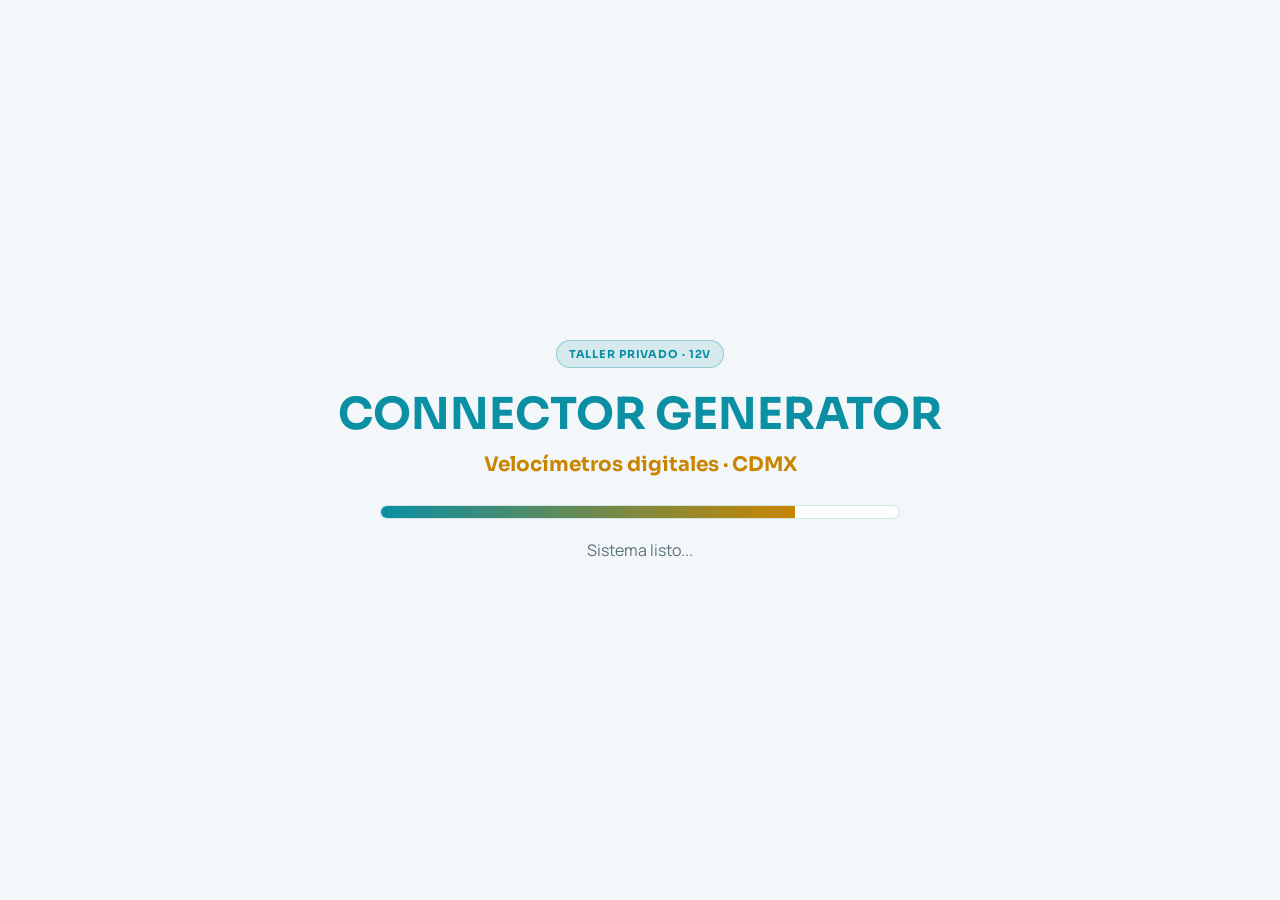
<file: index.html>
<!DOCTYPE html>
<html lang="es" data-theme="light">
<head>
  <meta charset="UTF-8">
  <meta name="viewport" content="width=device-width, initial-scale=1.0">
  <meta name="robots" content="noindex, nofollow">
  <meta name="theme-color" content="#0b8fa3">
  <title>Connector Generator — Velocímetros 12V</title>
  <link rel="preconnect" href="https://fonts.googleapis.com">
  <link rel="preconnect" href="https://fonts.gstatic.com" crossorigin>
  <link href="https://fonts.googleapis.com/css2?family=Manrope:wght@400;500;600;700;800&family=Sora:wght@600;700&display=swap" rel="stylesheet">
  <link rel="stylesheet" href="style.css">
</head>
<body>
  <div id="splash">
    <p class="brand-chip">Taller privado · 12V</p>
    <h1>CONNECTOR GENERATOR</h1>
    <h2>Velocímetros digitales · CDMX</h2>
    <div class="loading-box"><div id="loading-bar"></div></div>
    <p id="status">Iniciando sistema...</p>
  </div>

  <div id="acceso" class="hidden" aria-live="polite">
    <p class="brand-chip">Acceso restringido</p>
    <h1>CONNECTOR GENERATOR</h1>
    <h2>Código del taller</h2>
    <p class="acceso-copy">Solo tu equipo entra aquí. Lo que publiques en la nube lo ven los demás del taller.</p>
    <form id="form-acceso" class="acceso-form" autocomplete="off">
      <div class="campo">
        <label for="acceso-codigo">Código de acceso</label>
        <input id="acceso-codigo" type="password" inputmode="text" maxlength="32" placeholder="Escribe el código" required>
      </div>
      <p id="acceso-error" class="acceso-error hidden">Código incorrecto</p>
      <button type="submit" class="btn-principal" id="btn-acceso">Entrar al taller</button>
    </form>
  </div>

  <div id="prompt-autor" class="prompt-overlay hidden" aria-live="polite">
    <div class="prompt-card">
      <p class="brand-chip">Un paso más</p>
      <h2>¿Cómo te ven en la nube?</h2>
      <p class="acceso-copy">Este nombre aparece cuando publicas un conector al taller.</p>
      <div class="campo">
        <label for="prompt-autor-input">Tu nombre / taller</label>
        <input id="prompt-autor-input" type="text" maxlength="40" placeholder="Ej. Velocímetros CDMX">
      </div>
      <button type="button" class="btn-principal" id="btn-prompt-autor">Continuar</button>
    </div>
  </div>

  <div class="topbar hidden" id="topbar">
    <button type="button" class="icon-btn" id="btn-cerrar-vista" title="Cerrar / atrás">✕ Cerrar</button>
    <div class="brand">CONNECTOR GENERATOR</div>
    <button type="button" class="icon-btn" id="btn-tema" title="Cambiar tema">🌙 Oscuro</button>
  </div>

  <div id="app">
    <section id="vista-menu" class="vista visible">
      <div class="menu-hero">
        <div class="menu-hero-top">
          <p class="brand-chip">Taller privado</p>
          <button type="button" class="btn-secundario btn-tema-mini" id="btn-tema-menu">🌙 Oscuro</button>
          <button type="button" class="btn-secundario btn-tema-mini hidden" id="btn-tema-menu-claro">☀ Claro</button>
        </div>
        <h1 class="titulo">CONNECTOR GENERATOR</h1>
        <p class="subtitulo">Escanea el conector, etiqueta 12V / GND / CAN y compártelo con tu equipo cuando quieras.</p>
        <div id="menu-status" class="menu-status">Listo en este dispositivo</div>
      </div>
      <div class="acciones acciones-menu">
        <button type="button" id="btn-escanear">📷 Escanear / subir foto</button>
        <button type="button" id="btn-nuevo">➕ Nuevo conector 12V</button>
        <button type="button" class="btn-principal" id="btn-comunidad">☁ Nube del taller</button>
        <button type="button" class="btn-secundario" id="btn-db">📁 Mis conectores (local)</button>
        <button type="button" class="btn-secundario" id="btn-config">⚙ Configuración</button>
      </div>
    </section>

    <section id="vista-escanear" class="vista">
      <h1 class="titulo">Escanear conector</h1>
      <p class="subtitulo">La IA cuenta filas y pines. Luego puedes etiquetar señales 12V y guardar por marca/modelo.</p>
      <div class="panel">
        <input id="input-foto-scan-cam" type="file" accept="image/*" capture="environment" class="hidden">
        <input id="input-foto-scan-gal" type="file" accept="image/*" class="hidden">
        <div class="fila-botones">
          <button type="button" class="btn-principal" id="btn-cam-scan">📷 Cámara</button>
          <button type="button" class="btn-secundario" id="btn-gal-scan">🖼 Galería</button>
        </div>
        <div class="preview-box" id="preview-scan"><div class="placeholder">Sin foto todavía</div></div>
        <div id="ai-status-scan" class="ai-badge warn hidden">Listo para analizar</div>
        <button type="button" id="btn-analizar-scan" disabled>⚡ Analizar con IA</button>
        <div class="grid-2" style="margin-top:14px;">
          <div class="campo"><label for="scan-filas">Filas</label><input id="scan-filas" type="number" min="1" max="20"></div>
          <div class="campo"><label for="scan-pines">Pines</label><input id="scan-pines" type="number" min="1" max="120"></div>
        </div>
        <div class="grid-2">
          <div class="campo">
            <label for="scan-forma-pin">Forma del pin</label>
            <select id="scan-forma-pin">
              <option value="circle" selected>Circular (real)</option>
              <option value="rect">Rectangular</option>
              <option value="square">Cuadrado</option>
            </select>
          </div>
          <div class="campo">
            <label for="scan-modulo">Módulo</label>
            <select id="scan-modulo">
              <option value="DASH" selected>DASH / Cluster</option>
              <option value="ECU">ECU</option>
              <option value="ABS">ABS</option>
            </select>
          </div>
        </div>
        <button type="button" class="btn-principal" id="btn-generar-desde-scan">Generar ficha pinout</button>
      </div>
      <div id="resultado-scan" class="panel hidden">
        <h2>Ficha técnica detectada</h2>
        <div id="pinout-scan" class="ficha-host"></div>
        <div class="grid-2" style="margin-top:12px;">
          <div class="campo">
            <label for="scan-categoria">Categoría</label>
            <select id="scan-categoria">
              <option value="MOTOCICLETAS">Motocicletas</option>
              <option value="AUTOS">Autos</option>
            </select>
          </div>
          <div class="campo"><label for="scan-marca">Marca</label><input id="scan-marca" list="marcas-sugeridas" placeholder="Yamaha"></div>
        </div>
        <div class="grid-2">
          <div class="campo"><label for="scan-modelo">Modelo</label><input id="scan-modelo" placeholder="XSR"></div>
          <div class="campo"><label for="scan-version">Versión</label><input id="scan-version" placeholder="V1"></div>
        </div>
        <button type="button" id="btn-guardar-scan">💾 Guardar</button>
      </div>
    </section>

    <section id="vista-nuevo" class="vista">
      <h1 class="titulo">Nuevo conector 12V</h1>
      <p class="subtitulo">Guarda por categoría, marca, modelo y versión (ej. XSR V1 y V2 en el mismo paquete).</p>
      <div class="panel">
        <h2>Datos</h2>
        <div class="grid-2">
          <div class="campo">
            <label for="categoria">Categoría</label>
            <select id="categoria">
              <option value="MOTOCICLETAS">Motocicletas</option>
              <option value="AUTOS">Autos</option>
            </select>
          </div>
          <div class="campo">
            <label for="voltaje">Sistema</label>
            <select id="voltaje"><option value="12V">12V</option></select>
          </div>
        </div>
        <div class="campo">
          <label for="marca">Marca</label>
          <input id="marca" list="marcas-sugeridas" placeholder="Yamaha">
        </div>
        <div class="grid-2">
          <div class="campo"><label for="modelo">Modelo</label><input id="modelo" placeholder="XSR / MT-03"></div>
          <div class="campo"><label for="version">Versión</label><input id="version" value="V1" placeholder="V1 / V2 / 2020"></div>
        </div>
        <datalist id="marcas-sugeridas">
          <option value="Yamaha"></option>
          <option value="Honda"></option>
          <option value="Suzuki"></option>
          <option value="Kawasaki"></option>
          <option value="Bajaj"></option>
          <option value="Italika"></option>
          <option value="BMW"></option>
          <option value="Ducati"></option>
          <option value="Harley-Davidson"></option>
          <option value="Toyota"></option>
          <option value="Nissan"></option>
          <option value="Volkswagen"></option>
          <option value="Chevrolet"></option>
          <option value="Ford"></option>
        </datalist>

        <div class="campo">
          <label>Foto cluster / velocímetro</label>
          <div class="fila-botones">
            <button type="button" class="btn-secundario" id="btn-cam-cluster">📷 Cámara</button>
            <button type="button" class="btn-secundario" id="btn-gal-cluster">🖼 Galería</button>
          </div>
          <input id="foto-cluster-cam" type="file" accept="image/*" capture="environment" class="hidden">
          <input id="foto-cluster-gal" type="file" accept="image/*" class="hidden">
          <div class="preview-box" id="preview-cluster"><div class="placeholder">Foto cluster</div></div>
        </div>
        <div class="campo">
          <label>Foto conector</label>
          <div class="fila-botones">
            <button type="button" class="btn-secundario" id="btn-cam-conector">📷 Cámara</button>
            <button type="button" class="btn-secundario" id="btn-gal-conector">🖼 Galería</button>
          </div>
          <input id="foto-conector-cam" type="file" accept="image/*" capture="environment" class="hidden">
          <input id="foto-conector-gal" type="file" accept="image/*" class="hidden">
          <div class="preview-box" id="preview-conector"><div class="placeholder">Foto conector</div></div>
          <small>La IA usa esta foto para contar filas y pines.</small>
        </div>
        <div id="ai-status-nuevo" class="ai-badge warn hidden">Sin análisis</div>
        <div class="grid-2">
          <div class="campo"><label for="nuevo-filas">Filas</label><input id="nuevo-filas" type="number" min="1" max="20"></div>
          <div class="campo"><label for="nuevo-pines">Pines</label><input id="nuevo-pines" type="number" min="1" max="120"></div>
        </div>
        <div class="grid-2">
          <div class="campo">
            <label for="forma-pin">Forma del pin</label>
            <select id="forma-pin">
              <option value="circle" selected>Circular (real)</option>
              <option value="rect">Rectangular</option>
              <option value="square">Cuadrado</option>
            </select>
          </div>
          <div class="campo">
            <label for="modulo-tipo">Módulo</label>
            <select id="modulo-tipo">
              <option value="DASH" selected>DASH / Cluster</option>
              <option value="ECU">ECU</option>
              <option value="ABS">ABS</option>
              <option value="BCM">BCM</option>
            </select>
          </div>
        </div>
        <div class="acciones">
          <button type="button" id="btn-ia-nuevo">⚡ Detectar con IA</button>
          <button type="button" class="btn-principal" id="btn-generar-nuevo">Generar pinout 12V</button>
        </div>
      </div>
      <div id="resultado-nuevo" class="panel hidden">
        <h2>Ficha técnica del conector</h2>
        <p class="subtitulo" style="margin-bottom:8px;">Toca un pin para asignar señal y color. La ficha se ve como diagrama profesional.</p>
        <div id="pinout-nuevo" class="ficha-host"></div>
        <div class="campo" style="margin-top:12px;">
          <label for="notas">Notas</label>
          <textarea id="notas" placeholder="Vista desde cables / macho / hembra"></textarea>
        </div>
        <button type="button" id="btn-guardar-nuevo">💾 Guardar conector</button>
      </div>
    </section>

    <section id="vista-comunidad" class="vista">
      <h1 class="titulo">Nube del taller</h1>
      <p class="subtitulo">Lo que publique uno, lo ven todos los del taller. Publicar es manual desde el detalle del conector.</p>
      <div id="cloud-status" class="ai-badge warn">Comprobando nube…</div>
      <div class="campo cloud-search">
        <label for="cloud-buscar">Buscar en la nube</label>
        <input id="cloud-buscar" type="search" placeholder="Marca, modelo o autor" autocomplete="off">
      </div>
      <div class="fila-botones" style="margin:12px 0;">
        <button type="button" class="btn-secundario" id="btn-comunidad-atras">⬅ Menú</button>
        <button type="button" class="btn-secundario" id="btn-comunidad-refresh">↻ Actualizar</button>
      </div>
      <div id="lista-comunidad" class="lista"></div>
    </section>

    <section id="vista-db" class="vista">
      <h1 class="titulo">Mis conectores</h1>
      <p class="subtitulo">Guardados en este dispositivo. Si quieres, publícalos a la nube del taller desde el detalle.</p>
      <div class="breadcrumbs" id="db-crumbs"></div>
      <div class="fila-botones" style="margin-bottom:12px;">
        <button type="button" class="btn-secundario" id="btn-db-atras">⬅ Atrás</button>
        <a class="btn btn-secundario" href="motos/yamaha/index.html">Catálogo Yamaha</a>
      </div>
      <div id="lista-db" class="lista"></div>
    </section>

    <section id="vista-detalle" class="vista">
      <h1 class="titulo" id="detalle-titulo">Conector</h1>
      <div id="detalle-nube-badge" class="ai-badge warn hidden">Aún no publicado al taller</div>
      <div class="panel">
        <div class="preview-box" id="detalle-foto"><div class="placeholder">Sin foto</div></div>
        <p id="detalle-meta" class="subtitulo" style="margin-top:12px;"></p>
        <div id="pinout-detalle" class="ficha-host"></div>
        <div class="acciones" style="margin-top:14px;">
          <button type="button" class="btn-principal" id="btn-editar">✏️ Editar conector</button>
          <button type="button" class="btn-principal" id="btn-publicar-online">☁ Publicar al taller</button>
          <button type="button" class="btn-secundario" id="btn-detalle-atras">⬅ Atrás</button>
          <button type="button" class="btn-peligro" id="btn-detalle-borrar">🗑 Borrar</button>
        </div>
      </div>
    </section>

    <section id="vista-config" class="vista">
      <h1 class="titulo">Configuración</h1>
      <p class="subtitulo">Acceso privado del taller. La nube no publica sola: solo cuando tú lo indiques.</p>
      <div class="panel">
        <h2>Acceso</h2>
        <div class="ai-badge ok">Sesión del taller activa en este dispositivo</div>
        <p class="subtitulo" style="margin-top:10px;text-align:left;">Cierra sesión para pedir el código otra vez.</p>
        <div class="acciones">
          <button type="button" class="btn-peligro" id="btn-cerrar-sesion">Cerrar sesión</button>
        </div>
      </div>
      <div class="panel">
        <h2>Nube del taller</h2>
        <div id="cloud-config-status" class="ai-badge ok">Nube del taller · publicación manual</div>
        <div class="campo" style="margin-top:12px;">
          <label for="autor-nombre">Tu nombre / taller</label>
          <input id="autor-nombre" type="text" placeholder="Ej. Velocímetros CDMX" maxlength="40">
          <small>Aparece en las publicaciones de la nube del taller.</small>
        </div>
        <div class="acciones">
          <button type="button" class="btn-principal" id="btn-guardar-cloud">Guardar nombre</button>
          <button type="button" class="btn-secundario" id="btn-probar-cloud">Probar nube</button>
        </div>
      </div>
      <div class="panel">
        <h2>IA Gemini (opcional)</h2>
        <div class="campo">
          <label>Tema visual</label>
          <div class="fila-botones">
            <button type="button" class="btn-secundario" id="btn-tema-claro">☀ Claro</button>
            <button type="button" class="btn-secundario" id="btn-tema-oscuro">🌙 Oscuro</button>
          </div>
        </div>
        <div class="campo">
          <label for="api-key">Gemini API Key</label>
          <input id="api-key" type="password" placeholder="AIza..." autocomplete="off">
          <small>Gratis en <a href="https://aistudio.google.com/apikey" target="_blank" rel="noopener">Google AI Studio</a>.</small>
        </div>
        <div class="campo">
          <label for="modelo-ia">Modelo</label>
          <select id="modelo-ia">
            <option value="gemini-2.0-flash">gemini-2.0-flash</option>
            <option value="gemini-1.5-flash">gemini-1.5-flash</option>
            <option value="gemini-1.5-pro">gemini-1.5-pro</option>
          </select>
        </div>
        <div class="acciones">
          <button type="button" class="btn-principal" id="btn-guardar-config">Guardar IA</button>
          <button type="button" class="btn-secundario" id="btn-probar-ia">Probar IA</button>
        </div>
      </div>
    </section>
  </div>

  <div class="modal" id="modal-pin" role="dialog" aria-modal="true">
    <div class="modal-contenido">
      <h3 id="modal-pin-titulo">PIN</h3>
      <p class="subtitulo" style="margin-bottom:10px;text-align:center;">Toca <strong>12V</strong>, <strong>GND</strong> o <strong>CAN-H</strong> y se aplica solo al pin (sin Aplicar).</p>
      <div class="campo"><label>Señal del pin</label></div>
      <div class="senales" id="lista-senales"></div>
      <div class="campo"><label>Color (opcional)</label></div>
      <div class="colores" id="lista-colores"></div>
      <div class="campo">
        <label for="pin-custom">Etiqueta visible</label>
        <input id="pin-custom" type="text" maxlength="16" placeholder="Ej. 12V / GND / CAN-H">
      </div>
      <div class="fila-botones">
        <button type="button" class="btn-secundario" id="btn-cerrar-modal">Cerrar</button>
        <button type="button" class="btn-principal" id="btn-aplicar-pin">Aplicar etiqueta</button>
      </div>
    </div>
  </div>

  <div class="toast" id="toast"></div>
  <script src="script.js"></script>
</body>
</html>
</file>
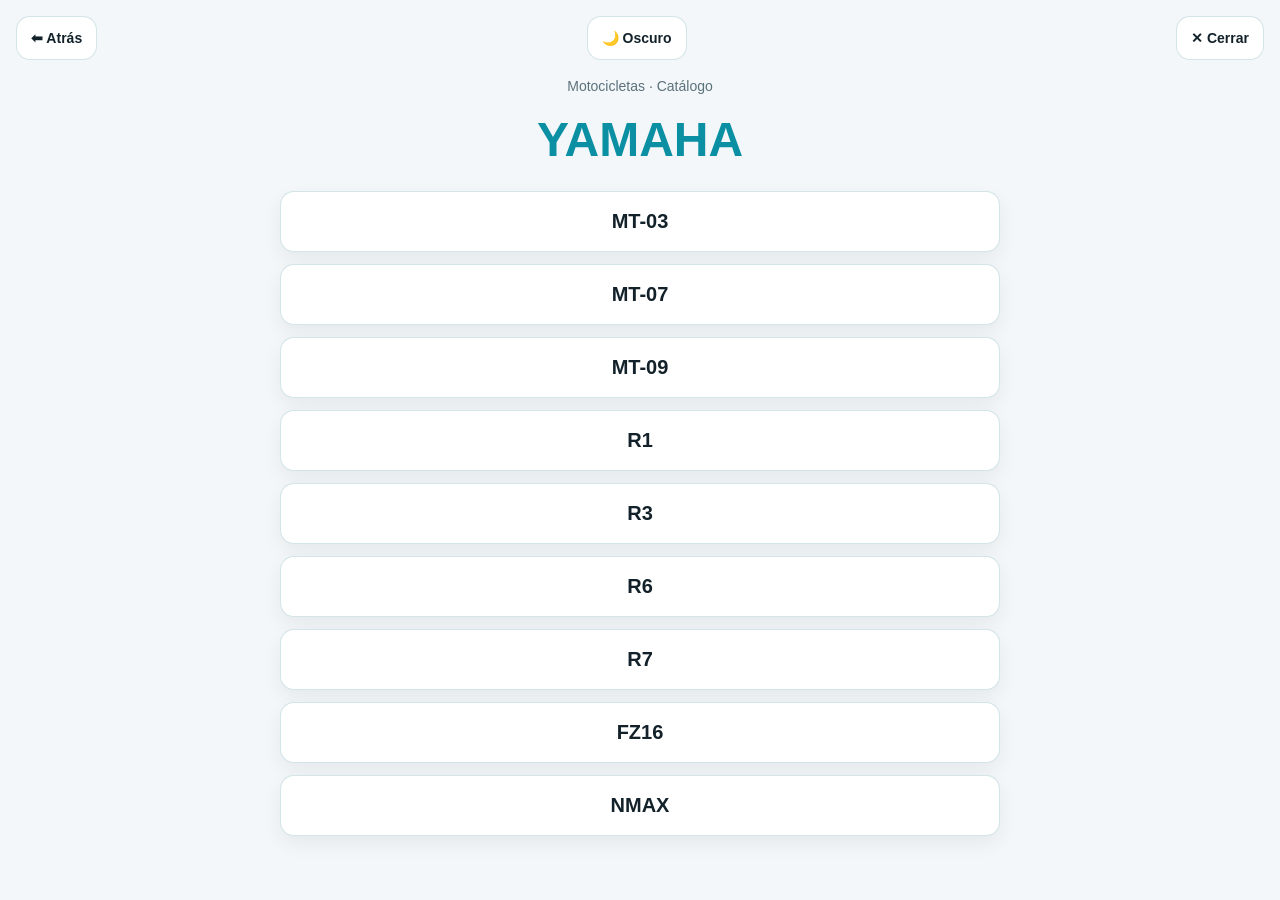
<file: motos/yamaha/index.html>
<!DOCTYPE html>
<html lang="es" data-theme="light">
<head>
  <meta charset="UTF-8">
  <meta name="viewport" content="width=device-width, initial-scale=1.0">
  <title>YAMAHA</title>
  <link rel="stylesheet" href="../../catalog.css">
</head>
<body>
  <div class="top">
    <a class="icon-btn" href="../../index.html#db">⬅ Atrás</a>
    <button class="icon-btn" type="button" id="btn-tema">🌙 Oscuro</button>
    <a class="icon-btn" href="../../index.html">✕ Cerrar</a>
  </div>

  <p class="muted">Motocicletas · Catálogo</p>
  <h1>YAMAHA</h1>

  <a class="boton" href="mt03/index.html">MT-03</a>
  <a class="boton" href="mt07/index.html">MT-07</a>
  <a class="boton" href="mt09/index.html">MT-09</a>
  <a class="boton" href="r1/index.html">R1</a>
  <a class="boton" href="r3/index.html">R3</a>
  <a class="boton" href="r6/index.html">R6</a>
  <a class="boton" href="r7/index.html">R7</a>
  <a class="boton" href="fz16/index.html">FZ16</a>
  <a class="boton" href="nmax/index.html">NMAX</a>

  <script>
    (function () {
      const key = "cg_theme";
      const apply = (t) => {
        document.documentElement.setAttribute("data-theme", t);
        localStorage.setItem(key, t);
        document.getElementById("btn-tema").textContent = t === "dark" ? "☀ Claro" : "🌙 Oscuro";
      };
      apply(localStorage.getItem(key) || "light");
      document.getElementById("btn-tema").onclick = () => {
        const cur = document.documentElement.getAttribute("data-theme");
        apply(cur === "dark" ? "light" : "dark");
      };
    })();
  </script>
</body>
</html>
</file>
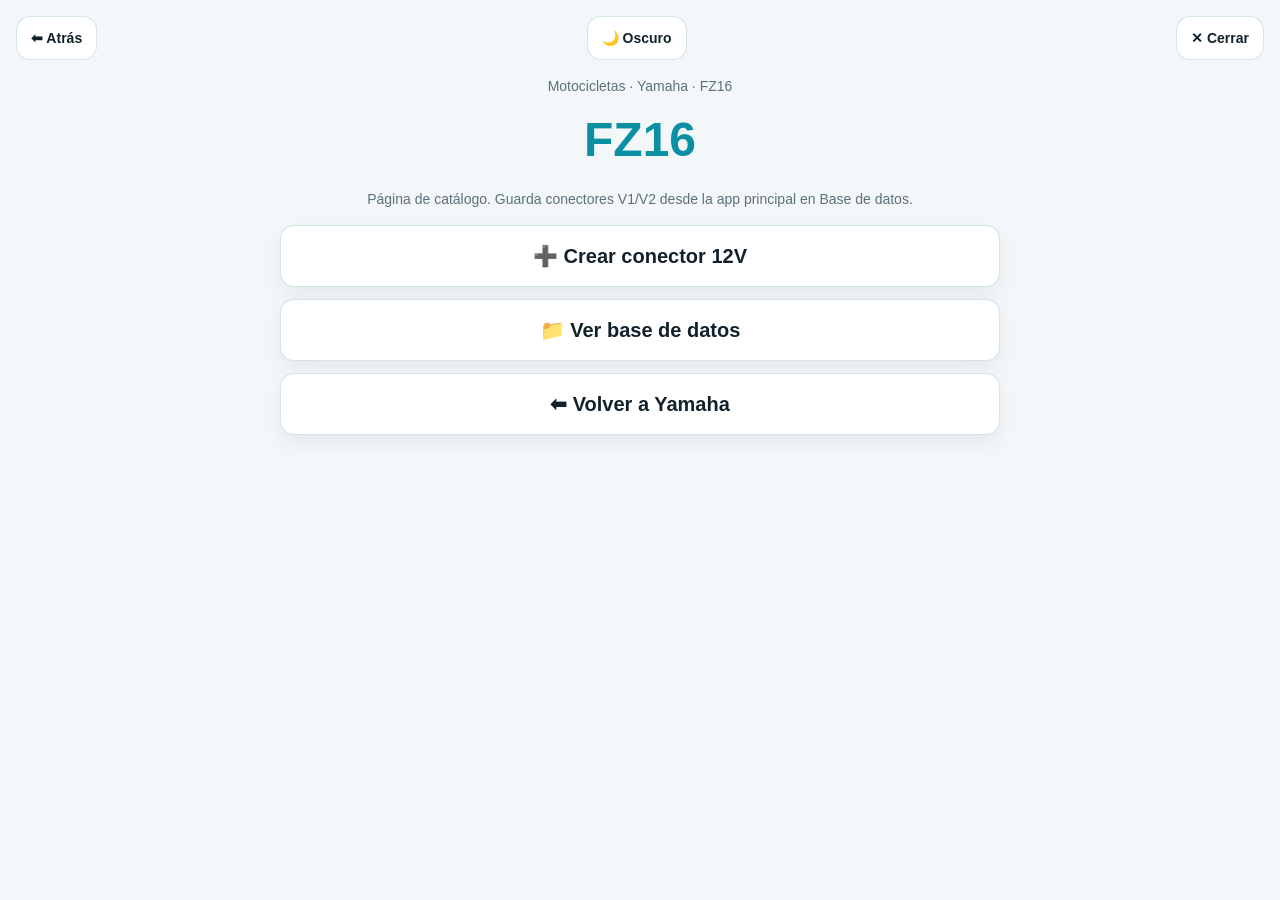
<file: motos/yamaha/fz16/index.html>
<!DOCTYPE html>
<html lang="es" data-theme="light">
<head>
<meta charset="UTF-8">
<meta name="viewport" content="width=device-width, initial-scale=1.0">
<title>FZ16</title>
<link rel="stylesheet" href="../../../catalog.css">
</head>
<body>
  <div class="top">
    <a class="icon-btn" href="../index.html">⬅ Atrás</a>
    <button class="icon-btn" type="button" id="btn-tema">🌙 Oscuro</button>
    <a class="icon-btn" href="../../../index.html">✕ Cerrar</a>
  </div>

  <p class="muted">Motocicletas · Yamaha · FZ16</p>
  <h1>FZ16</h1>
  <p class="muted">Página de catálogo. Guarda conectores V1/V2 desde la app principal en Base de datos.</p>

  <a class="boton" href="../../../index.html#nuevo">➕ Crear conector 12V</a>
  <a class="boton" href="../../../index.html#db">📁 Ver base de datos</a>
  <a class="boton" href="../index.html">⬅ Volver a Yamaha</a>

  <script>
    (function () {
      const key = "cg_theme";
      const apply = (t) => {
        document.documentElement.setAttribute("data-theme", t);
        localStorage.setItem(key, t);
        document.getElementById("btn-tema").textContent = t === "dark" ? "☀ Claro" : "🌙 Oscuro";
      };
      apply(localStorage.getItem(key) || "light");
      document.getElementById("btn-tema").onclick = () => {
        const cur = document.documentElement.getAttribute("data-theme");
        apply(cur === "dark" ? "light" : "dark");
      };
    })();
  </script>
</body>
</html>
</file>
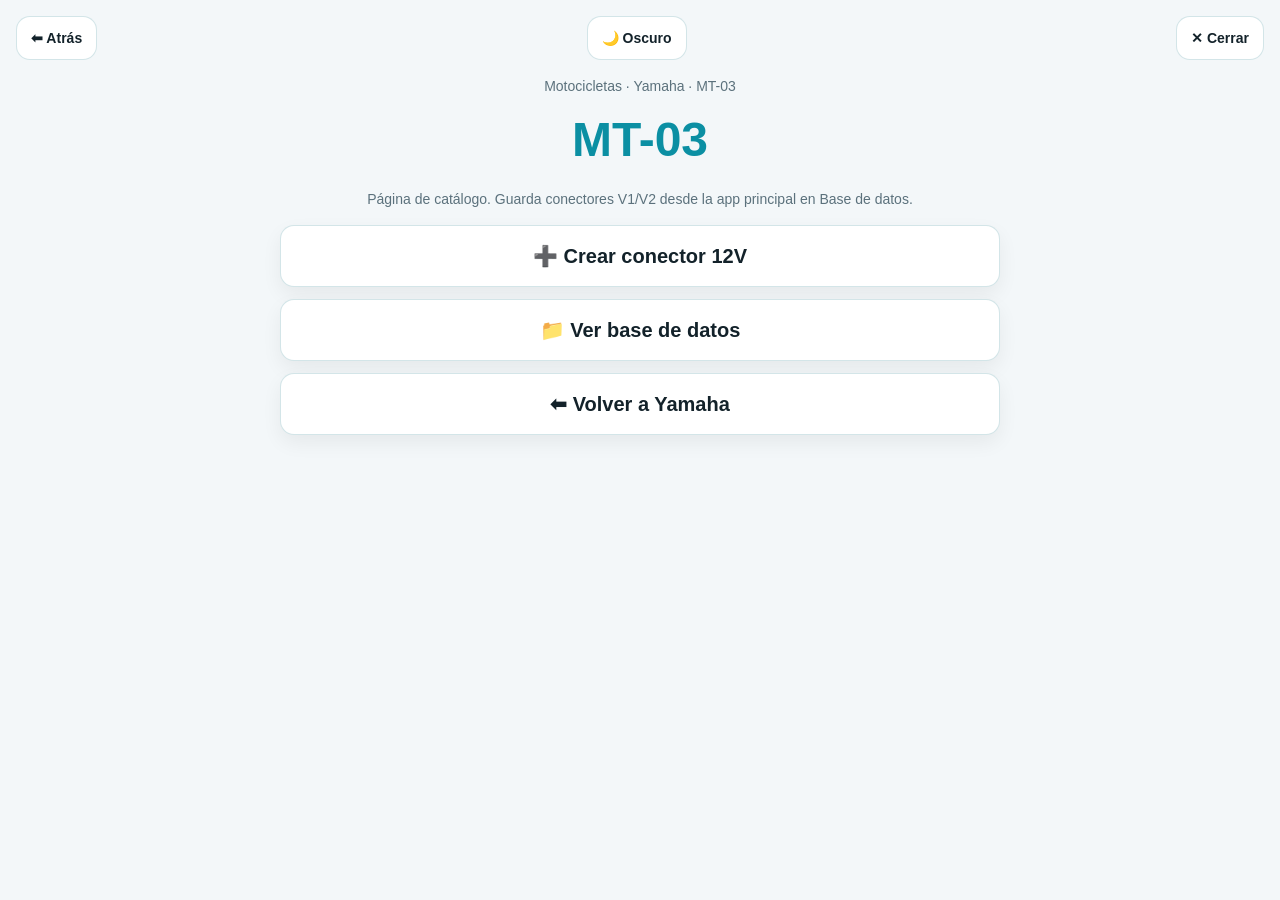
<file: motos/yamaha/mt03/index.html>
<!DOCTYPE html>
<html lang="es" data-theme="light">
<head>
<meta charset="UTF-8">
<meta name="viewport" content="width=device-width, initial-scale=1.0">
<title>MT-03</title>
<link rel="stylesheet" href="../../../catalog.css">
</head>
<body>
  <div class="top">
    <a class="icon-btn" href="../index.html">⬅ Atrás</a>
    <button class="icon-btn" type="button" id="btn-tema">🌙 Oscuro</button>
    <a class="icon-btn" href="../../../index.html">✕ Cerrar</a>
  </div>

  <p class="muted">Motocicletas · Yamaha · MT-03</p>
  <h1>MT-03</h1>
  <p class="muted">Página de catálogo. Guarda conectores V1/V2 desde la app principal en Base de datos.</p>

  <a class="boton" href="../../../index.html#nuevo">➕ Crear conector 12V</a>
  <a class="boton" href="../../../index.html#db">📁 Ver base de datos</a>
  <a class="boton" href="../index.html">⬅ Volver a Yamaha</a>

  <script>
    (function () {
      const key = "cg_theme";
      const apply = (t) => {
        document.documentElement.setAttribute("data-theme", t);
        localStorage.setItem(key, t);
        document.getElementById("btn-tema").textContent = t === "dark" ? "☀ Claro" : "🌙 Oscuro";
      };
      apply(localStorage.getItem(key) || "light");
      document.getElementById("btn-tema").onclick = () => {
        const cur = document.documentElement.getAttribute("data-theme");
        apply(cur === "dark" ? "light" : "dark");
      };
    })();
  </script>
</body>
</html>
</file>
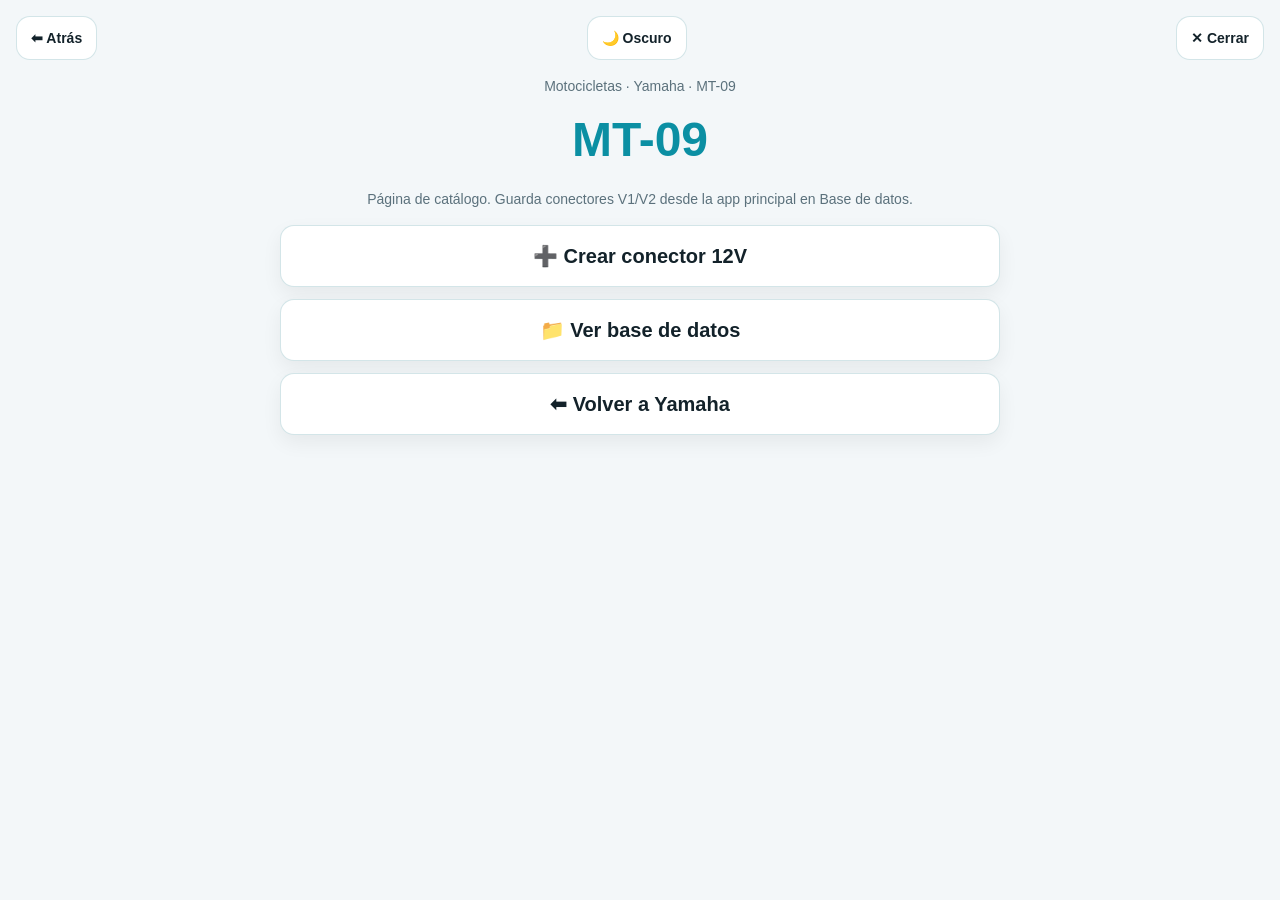
<file: motos/yamaha/mt09/index.html>
<!DOCTYPE html>
<html lang="es" data-theme="light">
<head>
<meta charset="UTF-8">
<meta name="viewport" content="width=device-width, initial-scale=1.0">
<title>MT-09</title>
<link rel="stylesheet" href="../../../catalog.css">
</head>
<body>
  <div class="top">
    <a class="icon-btn" href="../index.html">⬅ Atrás</a>
    <button class="icon-btn" type="button" id="btn-tema">🌙 Oscuro</button>
    <a class="icon-btn" href="../../../index.html">✕ Cerrar</a>
  </div>

  <p class="muted">Motocicletas · Yamaha · MT-09</p>
  <h1>MT-09</h1>
  <p class="muted">Página de catálogo. Guarda conectores V1/V2 desde la app principal en Base de datos.</p>

  <a class="boton" href="../../../index.html#nuevo">➕ Crear conector 12V</a>
  <a class="boton" href="../../../index.html#db">📁 Ver base de datos</a>
  <a class="boton" href="../index.html">⬅ Volver a Yamaha</a>

  <script>
    (function () {
      const key = "cg_theme";
      const apply = (t) => {
        document.documentElement.setAttribute("data-theme", t);
        localStorage.setItem(key, t);
        document.getElementById("btn-tema").textContent = t === "dark" ? "☀ Claro" : "🌙 Oscuro";
      };
      apply(localStorage.getItem(key) || "light");
      document.getElementById("btn-tema").onclick = () => {
        const cur = document.documentElement.getAttribute("data-theme");
        apply(cur === "dark" ? "light" : "dark");
      };
    })();
  </script>
</body>
</html>
</file>
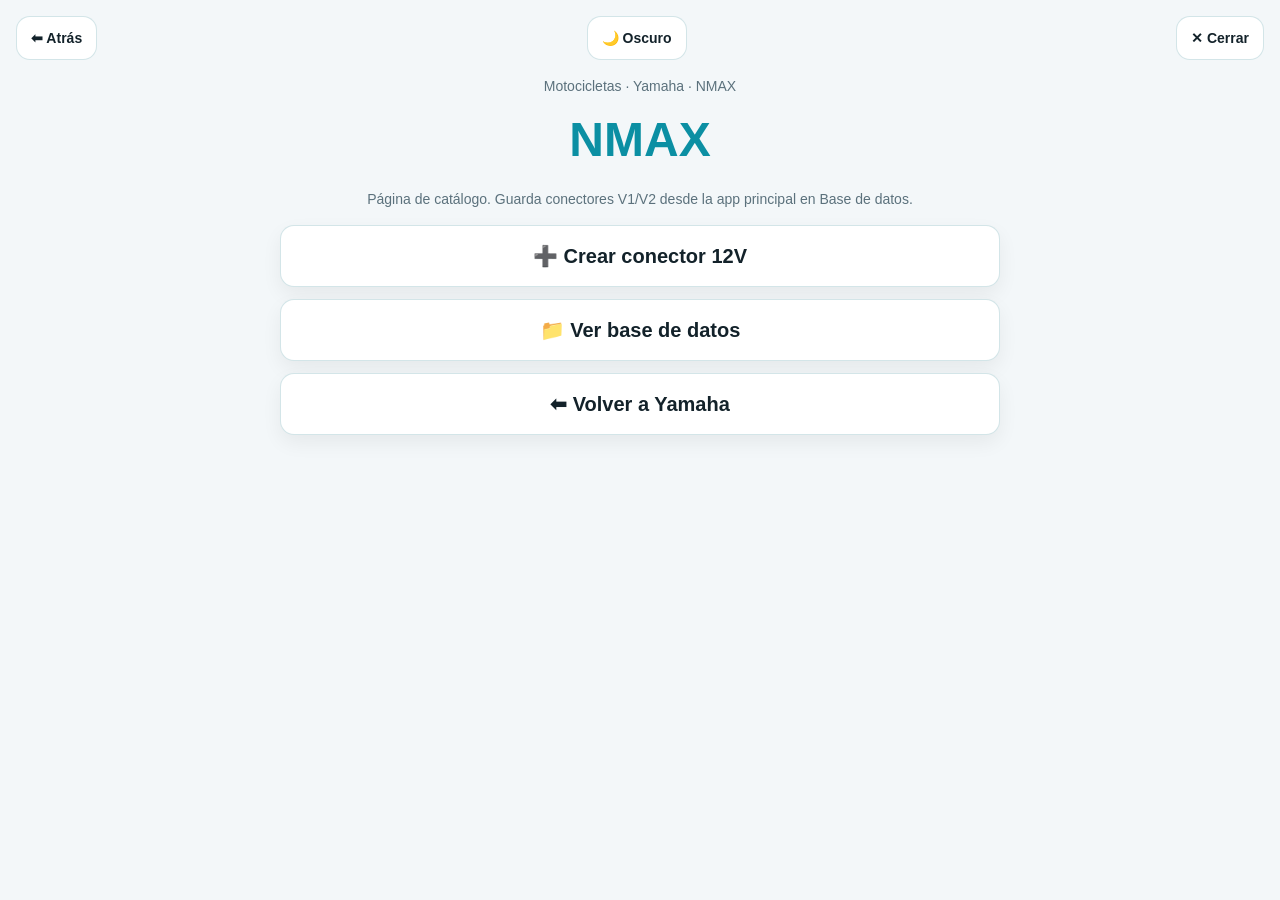
<file: motos/yamaha/nmax/index.html>
<!DOCTYPE html>
<html lang="es" data-theme="light">
<head>
<meta charset="UTF-8">
<meta name="viewport" content="width=device-width, initial-scale=1.0">
<title>NMAX</title>
<link rel="stylesheet" href="../../../catalog.css">
</head>
<body>
  <div class="top">
    <a class="icon-btn" href="../index.html">⬅ Atrás</a>
    <button class="icon-btn" type="button" id="btn-tema">🌙 Oscuro</button>
    <a class="icon-btn" href="../../../index.html">✕ Cerrar</a>
  </div>

  <p class="muted">Motocicletas · Yamaha · NMAX</p>
  <h1>NMAX</h1>
  <p class="muted">Página de catálogo. Guarda conectores V1/V2 desde la app principal en Base de datos.</p>

  <a class="boton" href="../../../index.html#nuevo">➕ Crear conector 12V</a>
  <a class="boton" href="../../../index.html#db">📁 Ver base de datos</a>
  <a class="boton" href="../index.html">⬅ Volver a Yamaha</a>

  <script>
    (function () {
      const key = "cg_theme";
      const apply = (t) => {
        document.documentElement.setAttribute("data-theme", t);
        localStorage.setItem(key, t);
        document.getElementById("btn-tema").textContent = t === "dark" ? "☀ Claro" : "🌙 Oscuro";
      };
      apply(localStorage.getItem(key) || "light");
      document.getElementById("btn-tema").onclick = () => {
        const cur = document.documentElement.getAttribute("data-theme");
        apply(cur === "dark" ? "light" : "dark");
      };
    })();
  </script>
</body>
</html>
</file>
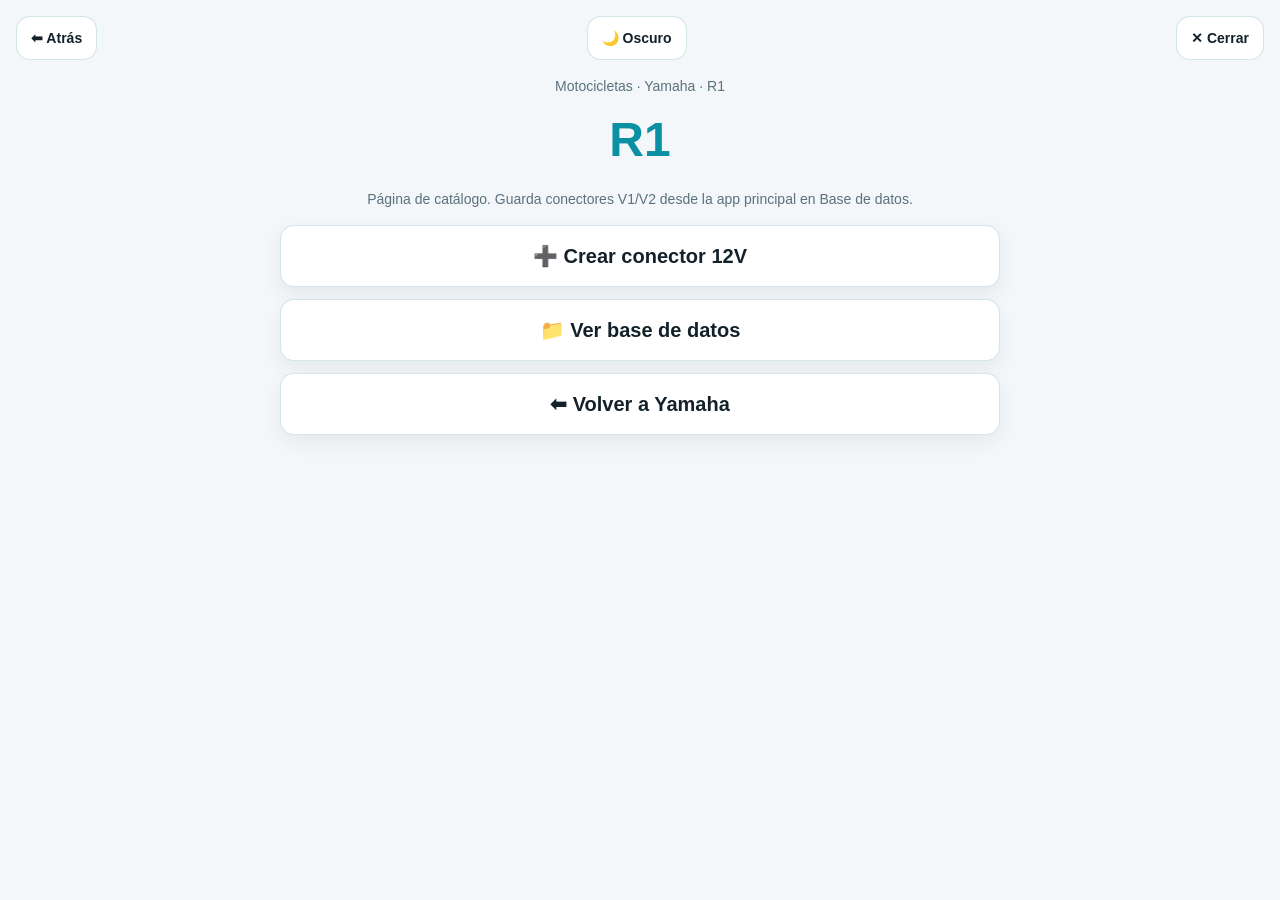
<file: motos/yamaha/r1/index.html>
<!DOCTYPE html>
<html lang="es" data-theme="light">
<head>
<meta charset="UTF-8">
<meta name="viewport" content="width=device-width, initial-scale=1.0">
<title>R1</title>
<link rel="stylesheet" href="../../../catalog.css">
</head>
<body>
  <div class="top">
    <a class="icon-btn" href="../index.html">⬅ Atrás</a>
    <button class="icon-btn" type="button" id="btn-tema">🌙 Oscuro</button>
    <a class="icon-btn" href="../../../index.html">✕ Cerrar</a>
  </div>

  <p class="muted">Motocicletas · Yamaha · R1</p>
  <h1>R1</h1>
  <p class="muted">Página de catálogo. Guarda conectores V1/V2 desde la app principal en Base de datos.</p>

  <a class="boton" href="../../../index.html#nuevo">➕ Crear conector 12V</a>
  <a class="boton" href="../../../index.html#db">📁 Ver base de datos</a>
  <a class="boton" href="../index.html">⬅ Volver a Yamaha</a>

  <script>
    (function () {
      const key = "cg_theme";
      const apply = (t) => {
        document.documentElement.setAttribute("data-theme", t);
        localStorage.setItem(key, t);
        document.getElementById("btn-tema").textContent = t === "dark" ? "☀ Claro" : "🌙 Oscuro";
      };
      apply(localStorage.getItem(key) || "light");
      document.getElementById("btn-tema").onclick = () => {
        const cur = document.documentElement.getAttribute("data-theme");
        apply(cur === "dark" ? "light" : "dark");
      };
    })();
  </script>
</body>
</html>
</file>
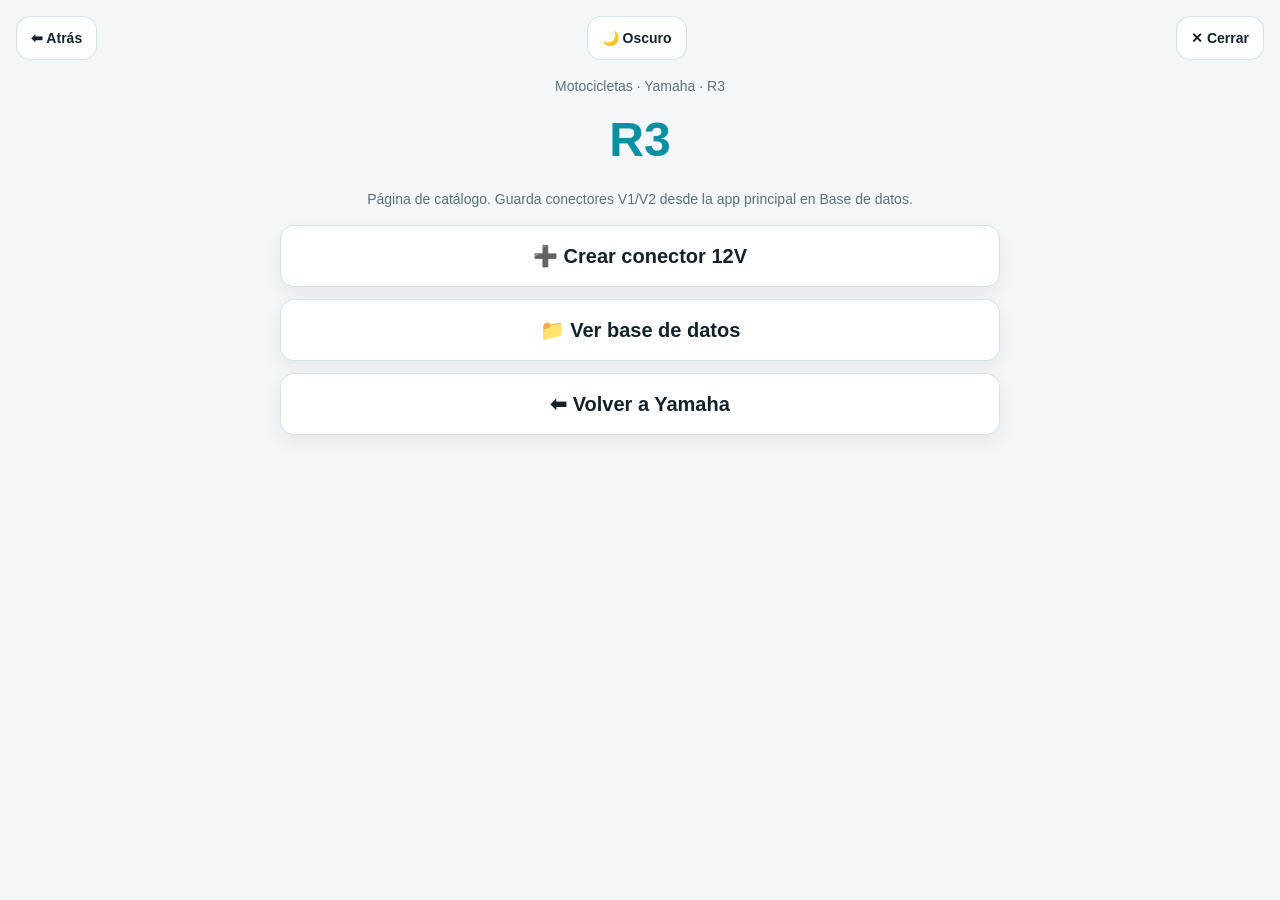
<file: motos/yamaha/r3/index.html>
<!DOCTYPE html>
<html lang="es" data-theme="light">
<head>
<meta charset="UTF-8">
<meta name="viewport" content="width=device-width, initial-scale=1.0">
<title>R3</title>
<link rel="stylesheet" href="../../../catalog.css">
</head>
<body>
  <div class="top">
    <a class="icon-btn" href="../index.html">⬅ Atrás</a>
    <button class="icon-btn" type="button" id="btn-tema">🌙 Oscuro</button>
    <a class="icon-btn" href="../../../index.html">✕ Cerrar</a>
  </div>

  <p class="muted">Motocicletas · Yamaha · R3</p>
  <h1>R3</h1>
  <p class="muted">Página de catálogo. Guarda conectores V1/V2 desde la app principal en Base de datos.</p>

  <a class="boton" href="../../../index.html#nuevo">➕ Crear conector 12V</a>
  <a class="boton" href="../../../index.html#db">📁 Ver base de datos</a>
  <a class="boton" href="../index.html">⬅ Volver a Yamaha</a>

  <script>
    (function () {
      const key = "cg_theme";
      const apply = (t) => {
        document.documentElement.setAttribute("data-theme", t);
        localStorage.setItem(key, t);
        document.getElementById("btn-tema").textContent = t === "dark" ? "☀ Claro" : "🌙 Oscuro";
      };
      apply(localStorage.getItem(key) || "light");
      document.getElementById("btn-tema").onclick = () => {
        const cur = document.documentElement.getAttribute("data-theme");
        apply(cur === "dark" ? "light" : "dark");
      };
    })();
  </script>
</body>
</html>
</file>
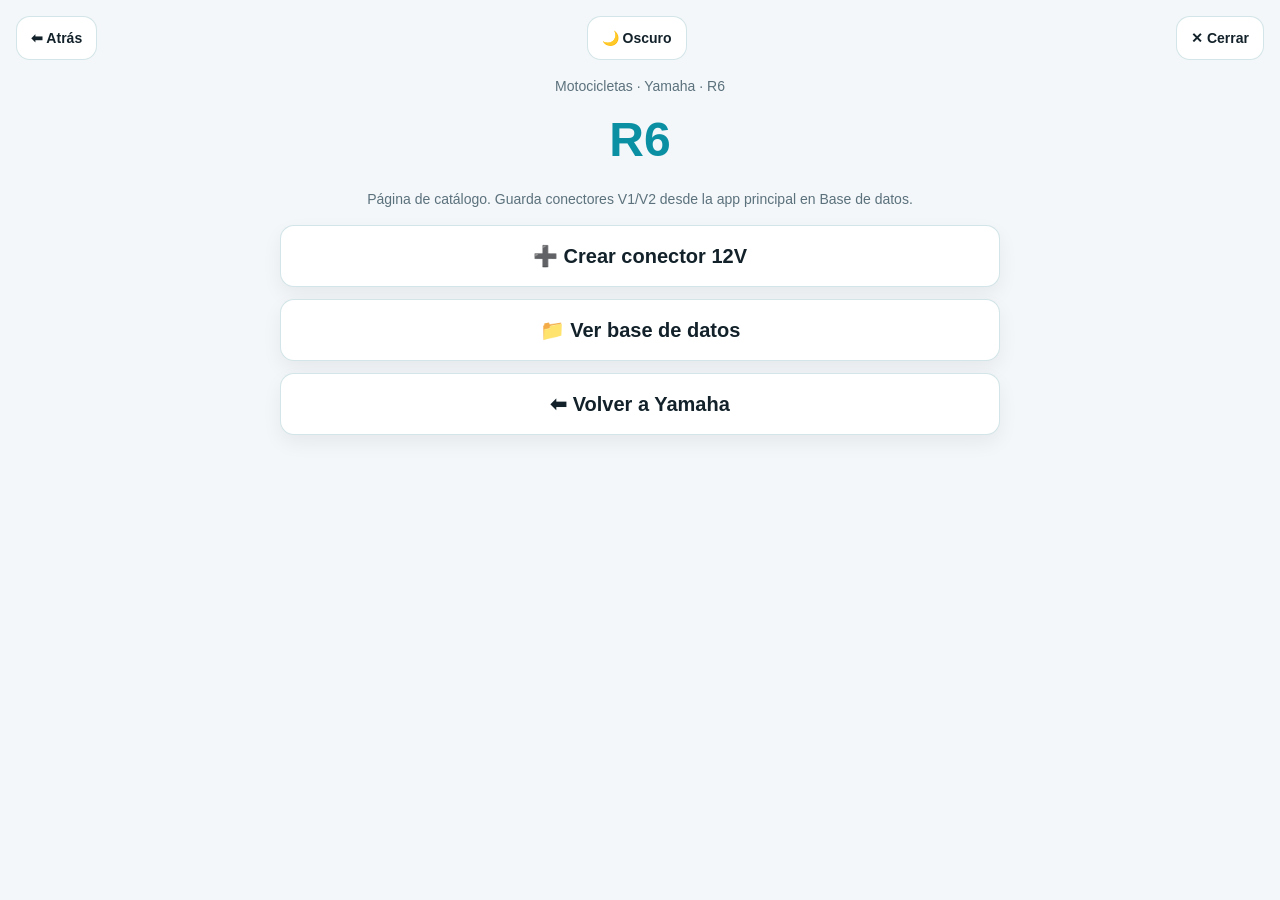
<file: motos/yamaha/r6/index.html>
<!DOCTYPE html>
<html lang="es" data-theme="light">
<head>
<meta charset="UTF-8">
<meta name="viewport" content="width=device-width, initial-scale=1.0">
<title>R6</title>
<link rel="stylesheet" href="../../../catalog.css">
</head>
<body>
  <div class="top">
    <a class="icon-btn" href="../index.html">⬅ Atrás</a>
    <button class="icon-btn" type="button" id="btn-tema">🌙 Oscuro</button>
    <a class="icon-btn" href="../../../index.html">✕ Cerrar</a>
  </div>

  <p class="muted">Motocicletas · Yamaha · R6</p>
  <h1>R6</h1>
  <p class="muted">Página de catálogo. Guarda conectores V1/V2 desde la app principal en Base de datos.</p>

  <a class="boton" href="../../../index.html#nuevo">➕ Crear conector 12V</a>
  <a class="boton" href="../../../index.html#db">📁 Ver base de datos</a>
  <a class="boton" href="../index.html">⬅ Volver a Yamaha</a>

  <script>
    (function () {
      const key = "cg_theme";
      const apply = (t) => {
        document.documentElement.setAttribute("data-theme", t);
        localStorage.setItem(key, t);
        document.getElementById("btn-tema").textContent = t === "dark" ? "☀ Claro" : "🌙 Oscuro";
      };
      apply(localStorage.getItem(key) || "light");
      document.getElementById("btn-tema").onclick = () => {
        const cur = document.documentElement.getAttribute("data-theme");
        apply(cur === "dark" ? "light" : "dark");
      };
    })();
  </script>
</body>
</html>
</file>
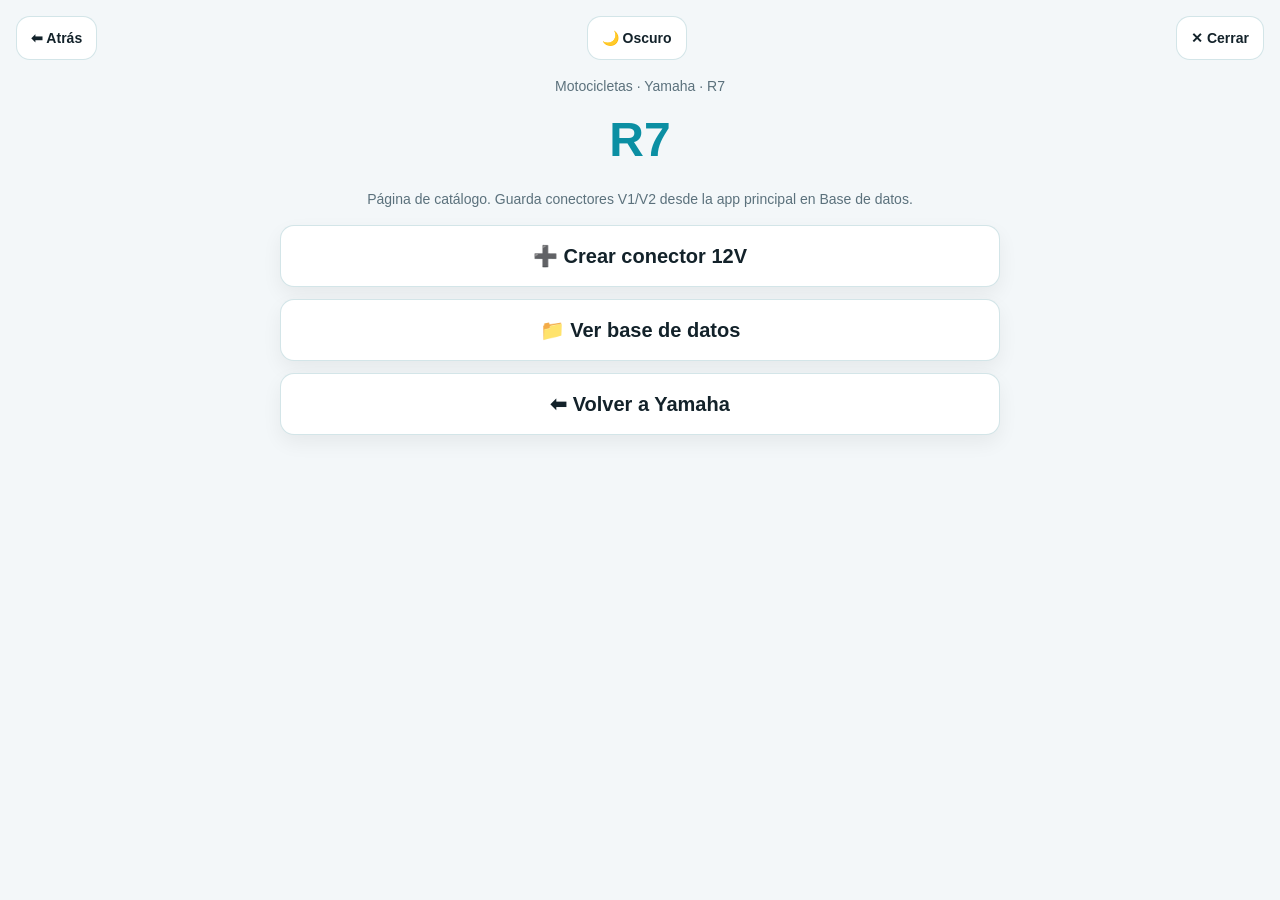
<file: motos/yamaha/r7/index.html>
<!DOCTYPE html>
<html lang="es" data-theme="light">
<head>
<meta charset="UTF-8">
<meta name="viewport" content="width=device-width, initial-scale=1.0">
<title>R7</title>
<link rel="stylesheet" href="../../../catalog.css">
</head>
<body>
  <div class="top">
    <a class="icon-btn" href="../index.html">⬅ Atrás</a>
    <button class="icon-btn" type="button" id="btn-tema">🌙 Oscuro</button>
    <a class="icon-btn" href="../../../index.html">✕ Cerrar</a>
  </div>

  <p class="muted">Motocicletas · Yamaha · R7</p>
  <h1>R7</h1>
  <p class="muted">Página de catálogo. Guarda conectores V1/V2 desde la app principal en Base de datos.</p>

  <a class="boton" href="../../../index.html#nuevo">➕ Crear conector 12V</a>
  <a class="boton" href="../../../index.html#db">📁 Ver base de datos</a>
  <a class="boton" href="../index.html">⬅ Volver a Yamaha</a>

  <script>
    (function () {
      const key = "cg_theme";
      const apply = (t) => {
        document.documentElement.setAttribute("data-theme", t);
        localStorage.setItem(key, t);
        document.getElementById("btn-tema").textContent = t === "dark" ? "☀ Claro" : "🌙 Oscuro";
      };
      apply(localStorage.getItem(key) || "light");
      document.getElementById("btn-tema").onclick = () => {
        const cur = document.documentElement.getAttribute("data-theme");
        apply(cur === "dark" ? "light" : "dark");
      };
    })();
  </script>
</body>
</html>
</file>
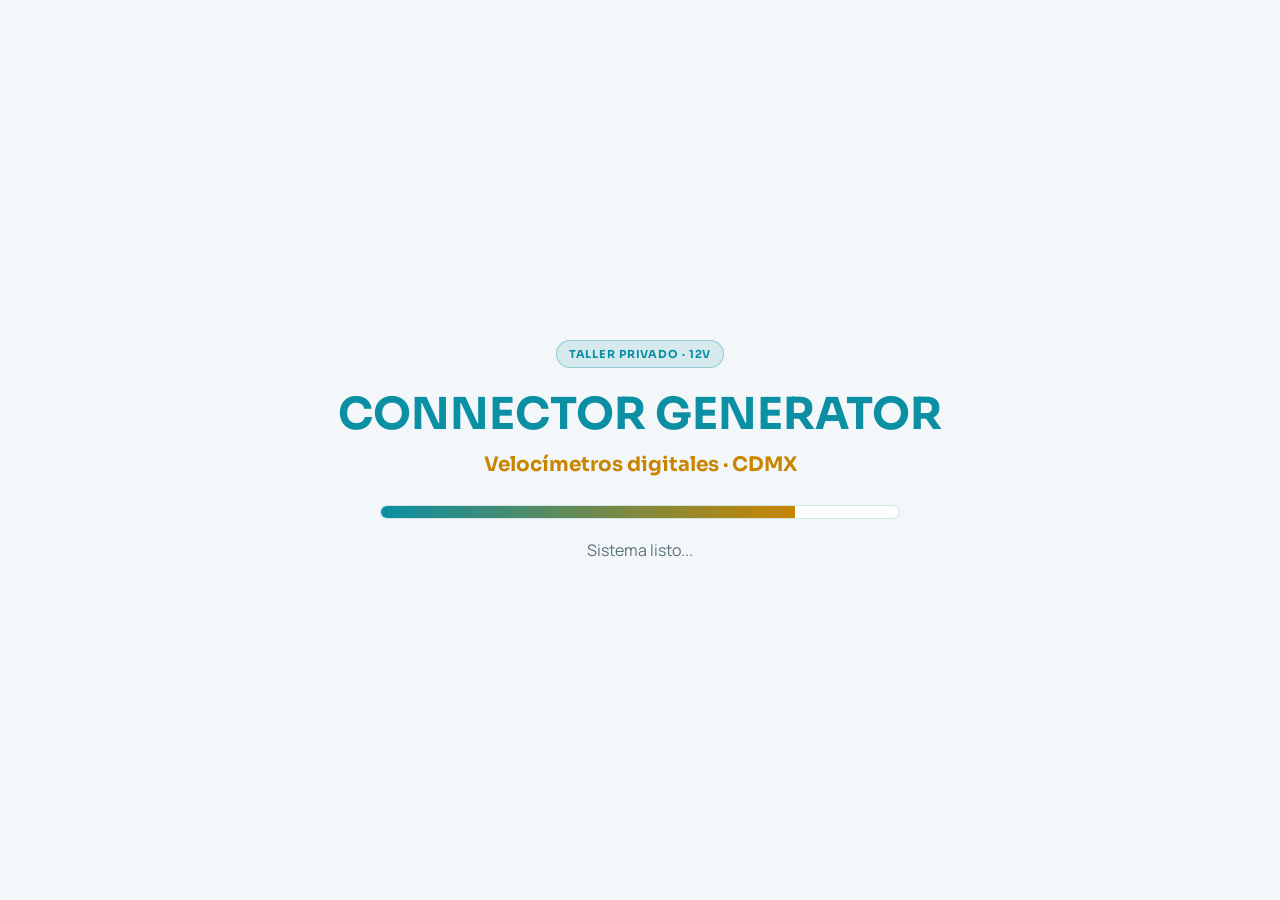
<file: database.html>
<!DOCTYPE html>
<html lang="es">
<head>
  <meta charset="UTF-8">
  <meta name="viewport" content="width=device-width, initial-scale=1.0">
  <title>Base de Datos</title>
  <meta http-equiv="refresh" content="0; url=index.html">
  <script>
    sessionStorage.setItem("cg_open", "db");
    location.replace("index.html#db");
  </script>
</head>
<body>
  <p><a href="index.html#db">Ir a Base de Datos</a></p>
</body>
</html>
</file>
<file: style.css>
:root {
  --radio: 16px;
  --sombra: 0 10px 30px rgba(0, 0, 0, 0.12);
  --trans: 0.2s ease;
}

/* Oscuro */
html[data-theme="dark"] {
  --bg: #071016;
  --bg-2: #0d1820;
  --panel: #102029;
  --texto: #eef7fa;
  --muted: #93aab3;
  --linea: rgba(0, 214, 232, 0.28);
  --acento: #00d6e8;
  --acento-2: #ffd166;
  --peligro: #ff4d6d;
  --ok: #2dd4a8;
  --boton-texto: #041018;
  --preview-bg: #050b10;
  --modal-bg: #0b171f;
  --toast-bg: #0b171f;
  --pin-bg: #0a161c;
  --input-bg: #071016;
  --glow: 0 0 0 1px rgba(0, 214, 232, 0.25);
}

/* Claro */
html[data-theme="light"] {
  --bg: #f3f7f9;
  --bg-2: #ffffff;
  --panel: #ffffff;
  --texto: #13222a;
  --muted: #5b717c;
  --linea: rgba(12, 110, 130, 0.18);
  --acento: #0b8fa3;
  --acento-2: #c98500;
  --peligro: #d62839;
  --ok: #0f9f6e;
  --boton-texto: #ffffff;
  --preview-bg: #eef4f7;
  --modal-bg: #ffffff;
  --toast-bg: #13222a;
  --pin-bg: #f7fbfc;
  --input-bg: #f7fbfc;
  --glow: 0 8px 24px rgba(11, 143, 163, 0.12);
  --sombra: 0 8px 24px rgba(19, 34, 42, 0.08);
}

* { box-sizing: border-box; }

body {
  margin: 0;
  min-height: 100vh;
  background:
    radial-gradient(circle at top right, color-mix(in srgb, var(--acento) 14%, transparent), transparent 42%),
    radial-gradient(circle at bottom left, color-mix(in srgb, var(--acento-2) 12%, transparent), transparent 40%),
    var(--bg);
  color: var(--texto);
  font-family: "Manrope", "Segoe UI", sans-serif;
  text-align: center;
  overflow-x: hidden;
}

h1, h2, h3, .titulo, .brand, .brand-chip {
  font-family: "Sora", "Manrope", sans-serif;
}

h1, h2, h3, p, label { margin: 0; }
a { color: var(--acento); }
.hidden { display: none !important; }

.topbar {
  position: sticky;
  top: 0;
  z-index: 50;
  display: flex;
  align-items: center;
  justify-content: space-between;
  gap: 10px;
  padding: 12px 14px;
  background: color-mix(in srgb, var(--bg-2) 88%, transparent);
  backdrop-filter: blur(10px);
  border-bottom: 1px solid var(--linea);
}

.topbar .brand {
  font-weight: 800;
  letter-spacing: 0.5px;
  color: var(--acento);
  font-size: 14px;
}

.icon-btn {
  min-width: 44px;
  min-height: 44px;
  width: auto;
  padding: 0 12px;
  border-radius: 12px;
  border: 1px solid var(--linea);
  background: var(--panel);
  color: var(--texto);
  box-shadow: none;
  font-size: 14px;
  font-weight: 700;
  cursor: pointer;
}

#splash {
  position: fixed;
  inset: 0;
  z-index: 999;
  display: flex;
  flex-direction: column;
  align-items: center;
  justify-content: center;
  gap: 10px;
  padding: 24px;
  background: var(--bg);
}

#splash h1 {
  color: var(--acento);
  font-size: clamp(28px, 7vw, 44px);
}

#splash h2 {
  color: var(--acento-2);
  font-size: clamp(15px, 3.8vw, 20px);
  margin-bottom: 18px;
}

.loading-box {
  width: min(520px, 88vw);
  height: 14px;
  border-radius: 999px;
  border: 1px solid var(--linea);
  overflow: hidden;
  background: var(--panel);
}

#loading-bar {
  width: 0%;
  height: 100%;
  background: linear-gradient(90deg, var(--acento), var(--acento-2));
  transition: width 0.15s linear;
}

#status { color: var(--muted); margin-top: 10px; }

#acceso {
  position: fixed;
  inset: 0;
  z-index: 998;
  display: flex;
  flex-direction: column;
  align-items: center;
  justify-content: center;
  gap: 8px;
  padding: 24px;
  background:
    radial-gradient(ellipse at 20% 10%, color-mix(in srgb, var(--acento) 18%, transparent), transparent 55%),
    radial-gradient(ellipse at 80% 90%, color-mix(in srgb, var(--acento-2) 14%, transparent), transparent 50%),
    var(--bg);
}

#acceso h1 {
  color: var(--acento);
  font-size: clamp(26px, 6.5vw, 40px);
  text-align: center;
}

#acceso h2 {
  color: var(--acento-2);
  font-size: clamp(16px, 4vw, 22px);
  margin-bottom: 4px;
}

.acceso-copy {
  max-width: 420px;
  color: var(--muted);
  text-align: center;
  line-height: 1.45;
  margin-bottom: 8px;
}

.acceso-form {
  width: min(420px, 92vw);
  display: flex;
  flex-direction: column;
  gap: 12px;
}

.acceso-form .btn-principal {
  width: 100%;
}

.acceso-error {
  color: #c62828;
  font-size: 0.92rem;
  text-align: center;
  margin: 0;
}

.brand-chip {
  display: inline-flex;
  align-items: center;
  justify-content: center;
  gap: 6px;
  padding: 6px 12px;
  border-radius: 999px;
  border: 1px solid color-mix(in srgb, var(--acento) 35%, transparent);
  background: color-mix(in srgb, var(--acento) 12%, transparent);
  color: var(--acento);
  font-size: 11px;
  font-weight: 700;
  letter-spacing: 0.08em;
  text-transform: uppercase;
}

.menu-hero {
  margin-bottom: 18px;
  padding: 18px 16px 16px;
  border-radius: 22px;
  background:
    linear-gradient(160deg, color-mix(in srgb, var(--acento) 16%, transparent), transparent 55%),
    var(--panel);
  border: 1px solid var(--linea);
  box-shadow: var(--sombra);
}

.menu-hero-top {
  display: flex;
  align-items: center;
  justify-content: space-between;
  gap: 10px;
  margin-bottom: 12px;
}

.btn-tema-mini {
  width: auto !important;
  min-height: 40px !important;
  padding: 8px 12px !important;
  font-size: 13px !important;
}

.menu-status {
  margin-top: 12px;
  padding: 10px 12px;
  border-radius: 12px;
  background: color-mix(in srgb, var(--ok) 10%, transparent);
  border: 1px solid color-mix(in srgb, var(--ok) 28%, transparent);
  color: var(--ok);
  font-size: 13px;
  font-weight: 700;
}

.acciones-menu button {
  animation: fadeIn 0.35s ease both;
}
.acciones-menu button:nth-child(1) { animation-delay: 0.02s; }
.acciones-menu button:nth-child(2) { animation-delay: 0.06s; }
.acciones-menu button:nth-child(3) { animation-delay: 0.1s; }
.acciones-menu button:nth-child(4) { animation-delay: 0.14s; }
.acciones-menu button:nth-child(5) { animation-delay: 0.18s; }

.cloud-search {
  text-align: left;
  margin-top: 12px;
}

.cloud-meta {
  display: flex;
  flex-wrap: wrap;
  gap: 8px;
  margin-top: 6px;
}

.cloud-meta span {
  display: inline-flex;
  align-items: center;
  padding: 4px 8px;
  border-radius: 999px;
  background: color-mix(in srgb, var(--acento) 10%, transparent);
  border: 1px solid color-mix(in srgb, var(--acento) 22%, transparent);
  color: var(--muted);
  font-size: 11px;
  font-weight: 700;
}

.card-item.cloud-card {
  transition: transform 0.18s ease, border-color 0.18s ease;
}
.card-item.cloud-card:hover {
  transform: translateY(-2px);
  border-color: color-mix(in srgb, var(--acento) 50%, transparent);
}

.prompt-overlay {
  position: fixed;
  inset: 0;
  z-index: 1200;
  display: flex;
  align-items: center;
  justify-content: center;
  padding: 20px;
  background: color-mix(in srgb, #041018 55%, transparent);
  backdrop-filter: blur(8px);
}

.prompt-card {
  width: min(420px, 94vw);
  padding: 22px 18px;
  border-radius: 20px;
  background: var(--panel);
  border: 1px solid var(--linea);
  box-shadow: var(--sombra);
  text-align: center;
}

.prompt-card h2 {
  margin: 10px 0 8px;
  color: var(--acento);
  font-size: 1.35rem;
}

.prompt-card .campo {
  text-align: left;
  margin: 14px 0;
}

.shake {
  animation: shake 0.42s ease;
}

@keyframes shake {
  0%, 100% { transform: translateX(0); }
  20% { transform: translateX(-8px); }
  40% { transform: translateX(8px); }
  60% { transform: translateX(-6px); }
  80% { transform: translateX(6px); }
}

#splash .brand-chip,
#acceso .brand-chip {
  margin-bottom: 8px;
}

#app {
  display: none;
  max-width: 880px;
  margin: 0 auto;
  padding: 18px 16px 96px;
}

.titulo {
  font-size: clamp(24px, 6vw, 34px);
  color: var(--acento);
  letter-spacing: 0.5px;
  margin-bottom: 8px;
}

.subtitulo {
  color: var(--muted);
  font-size: 14px;
  line-height: 1.45;
  margin-bottom: 20px;
}

.vista { display: none; animation: fadeIn 0.22s ease; }
.vista.visible { display: block; }

@keyframes fadeIn {
  from { opacity: 0; transform: translateY(6px); }
  to { opacity: 1; transform: none; }
}

.acciones { display: grid; gap: 12px; }

button,
.btn {
  width: 100%;
  min-height: 58px;
  padding: 14px 16px;
  border-radius: var(--radio);
  border: 1px solid transparent;
  background: linear-gradient(180deg, color-mix(in srgb, var(--acento) 92%, white), var(--acento));
  color: var(--boton-texto);
  font-size: 16px;
  font-weight: 750;
  letter-spacing: 0.2px;
  cursor: pointer;
  box-shadow: var(--glow);
  transition: transform var(--trans), opacity var(--trans), filter var(--trans);
  text-decoration: none;
  display: inline-flex;
  align-items: center;
  justify-content: center;
  gap: 8px;
}

button:hover, .btn:hover { filter: brightness(1.05); }
button:active, .btn:active { transform: scale(0.985); }
button:disabled { opacity: 0.5; cursor: not-allowed; transform: none; }

.btn-secundario,
button.btn-secundario {
  background: var(--panel);
  color: var(--texto);
  border-color: var(--linea);
  box-shadow: none;
  min-height: 50px;
  font-size: 15px;
}

.btn-principal,
button.btn-principal {
  background: linear-gradient(180deg, color-mix(in srgb, var(--acento-2) 85%, white), var(--acento-2));
  color: #1a1200;
}

.btn-peligro,
button.btn-peligro {
  background: color-mix(in srgb, var(--peligro) 12%, var(--panel));
  color: var(--peligro);
  border: 1px solid color-mix(in srgb, var(--peligro) 35%, transparent);
  box-shadow: none;
}

.fila-botones {
  display: grid;
  grid-template-columns: 1fr 1fr;
  gap: 10px;
}

.panel {
  margin-top: 14px;
  padding: 16px;
  border-radius: 18px;
  background: var(--panel);
  border: 1px solid var(--linea);
  box-shadow: var(--sombra);
  text-align: left;
}

.panel h2 {
  text-align: center;
  color: var(--acento-2);
  font-size: 18px;
  margin-bottom: 14px;
}

.campo {
  display: grid;
  gap: 6px;
  margin-bottom: 12px;
}

.campo label {
  color: var(--acento);
  font-size: 12px;
  font-weight: 750;
  letter-spacing: 0.3px;
}

.campo input,
.campo select,
.campo textarea {
  width: 100%;
  min-height: 46px;
  border-radius: 12px;
  border: 1px solid var(--linea);
  background: var(--input-bg);
  color: var(--texto);
  padding: 11px 12px;
  font-size: 15px;
}

.campo textarea { min-height: 84px; resize: vertical; }
.campo small { color: var(--muted); font-size: 12px; }

.grid-2 {
  display: grid;
  grid-template-columns: 1fr 1fr;
  gap: 10px;
}

.grid-3 {
  display: grid;
  grid-template-columns: 1fr 1fr 1fr;
  gap: 10px;
}

.preview-box {
  width: 100%;
  min-height: 150px;
  border-radius: 14px;
  border: 1.5px dashed color-mix(in srgb, var(--acento) 45%, transparent);
  background: var(--preview-bg);
  display: flex;
  align-items: center;
  justify-content: center;
  overflow: hidden;
}

.preview-box img {
  width: 100%;
  max-height: 300px;
  object-fit: contain;
  display: block;
}

.preview-box .placeholder {
  color: var(--muted);
  padding: 20px;
  font-size: 13px;
}

.ai-badge {
  display: inline-flex;
  align-items: center;
  gap: 8px;
  margin: 10px 0;
  padding: 8px 12px;
  border-radius: 999px;
  background: color-mix(in srgb, var(--acento) 10%, transparent);
  border: 1px solid color-mix(in srgb, var(--acento) 30%, transparent);
  color: var(--acento);
  font-size: 12px;
  font-weight: 700;
}

.ai-badge.ok {
  color: var(--ok);
  border-color: color-mix(in srgb, var(--ok) 40%, transparent);
  background: color-mix(in srgb, var(--ok) 10%, transparent);
}

.ai-badge.warn {
  color: var(--acento-2);
  border-color: color-mix(in srgb, var(--acento-2) 40%, transparent);
  background: color-mix(in srgb, var(--acento-2) 10%, transparent);
}

.ai-badge.error {
  color: var(--peligro);
  border-color: color-mix(in srgb, var(--peligro) 40%, transparent);
  background: color-mix(in srgb, var(--peligro) 10%, transparent);
}

.breadcrumbs {
  display: flex;
  flex-wrap: wrap;
  gap: 6px;
  justify-content: center;
  margin-bottom: 14px;
}

.crumb {
  border: 1px solid var(--linea);
  background: var(--panel);
  color: var(--texto);
  border-radius: 999px;
  padding: 7px 12px;
  font-size: 12px;
  font-weight: 700;
  cursor: pointer;
  min-height: auto;
  width: auto;
  box-shadow: none;
}

.crumb.active {
  background: color-mix(in srgb, var(--acento) 15%, var(--panel));
  color: var(--acento);
  border-color: color-mix(in srgb, var(--acento) 40%, transparent);
}

.lista { display: grid; gap: 10px; margin-top: 12px; }

.folder-item,
.card-item {
  text-align: left;
  padding: 14px;
  border-radius: 14px;
  background: var(--bg-2);
  border: 1px solid var(--linea);
  cursor: pointer;
  display: grid;
  gap: 4px;
  box-shadow: var(--sombra);
}

.folder-item {
  grid-template-columns: 1fr auto;
  align-items: center;
}

.folder-item strong,
.card-item h3 {
  color: var(--acento);
  font-size: 16px;
}

.folder-item span,
.card-item p {
  color: var(--muted);
  font-size: 13px;
}

.card-item {
  grid-template-columns: 78px 1fr;
  gap: 12px;
}

.card-item img {
  width: 78px;
  height: 78px;
  object-fit: cover;
  border-radius: 10px;
  border: 1px solid var(--linea);
  background: var(--preview-bg);
}

.empty {
  color: var(--muted);
  padding: 28px 12px;
  line-height: 1.5;
  font-size: 14px;
}

.fila-botones {
  display: grid;
  grid-template-columns: 1fr 1fr;
  gap: 10px;
}

.panel h2 {
  font-size: 16px;
  margin: 0 0 12px;
  color: var(--acento);
}

.pinout-grid {
  width: 100%;
  margin: 14px auto 0;
  display: grid;
  gap: 10px;
}

.pin {
  width: 62px;
  height: 62px;
  border-radius: 50%;
  background: var(--pin-bg);
  border: 2px solid var(--acento);
  color: var(--texto);
  font-weight: 800;
  font-size: 12px;
  display: flex;
  flex-direction: column;
  justify-content: center;
  align-items: center;
  margin: auto;
  cursor: pointer;
  line-height: 1.05;
  padding: 4px;
  transition: transform var(--trans);
}

.pin small {
  font-size: 8px;
  max-width: 100%;
  overflow: hidden;
  text-overflow: ellipsis;
  white-space: nowrap;
}

.pin:active { transform: scale(0.95); }

.leyenda {
  display: flex;
  flex-wrap: wrap;
  gap: 8px;
  justify-content: center;
  margin-top: 12px;
}

.leyenda span {
  display: inline-flex;
  align-items: center;
  gap: 6px;
  font-size: 12px;
  color: var(--muted);
  padding: 6px 10px;
  border-radius: 999px;
  border: 1px solid var(--linea);
  background: var(--bg-2);
}

.dot {
  width: 10px;
  height: 10px;
  border-radius: 50%;
  display: inline-block;
}

/* ===== FICHA TÉCNICA PRO ===== */

.ficha-host {
  width: 100%;
  margin: 12px auto 0;
  display: block;
}

.ficha-pinout {
  width: 100%;
  max-width: 680px;
  margin: 0 auto;
  background: #f7f8fa;
  border: 1px solid #d5dde3;
  border-radius: 18px;
  box-shadow:
    0 12px 28px rgba(15, 23, 32, 0.12),
    inset 0 1px 0 rgba(255, 255, 255, 0.85);
  overflow: hidden;
  color: #101820;
  text-align: center;
}

html[data-theme="dark"] .ficha-pinout {
  background: linear-gradient(180deg, #121a22, #0c1319);
  border-color: rgba(0, 214, 232, 0.28);
  color: #e8f2f6;
  box-shadow: 0 14px 30px rgba(0, 0, 0, 0.35);
}

.ficha-head {
  padding: 16px 16px 8px;
}

.ficha-brand {
  font-size: clamp(16px, 4.2vw, 22px);
  font-weight: 850;
  letter-spacing: 0.4px;
  text-transform: uppercase;
}

.ficha-mod {
  margin-top: 4px;
  font-size: 12px;
  font-weight: 700;
  letter-spacing: 0.6px;
  color: #5b6b75;
  text-transform: uppercase;
}

html[data-theme="dark"] .ficha-mod { color: #93aab3; }

.ficha-body {
  padding: 8px 14px 14px;
}

/* ===== CONECTOR FÍSICO REALISTA ===== */

.port-frame {
  margin: 10px auto 16px;
  padding: 22px 16px;
  max-width: 100%;
  border-radius: 46% / 30%;
  background:
    radial-gradient(ellipse at 50% 28%, #4a5058 0%, #23272c 28%, #121518 58%, #070809 100%);
  box-shadow:
    inset 0 10px 20px rgba(255, 255, 255, 0.06),
    inset 0 -22px 34px rgba(0, 0, 0, 0.75),
    0 16px 32px rgba(0, 0, 0, 0.32);
  border: 2px solid #050607;
}

.port-bevel {
  border-radius: 16px;
  padding: 12px;
  background:
    linear-gradient(180deg, rgba(255,255,255,0.06), rgba(0,0,0,0.4));
  box-shadow: inset 0 0 0 1px rgba(255, 255, 255, 0.04);
}

.plug-body {
  position: relative;
  margin: 0 auto;
  max-width: 100%;
  border-radius: 12px;
  background:
    linear-gradient(180deg, #e4e8ed 0%, #c4ccd4 42%, #9eaab4 100%);
  border: 1.5px solid #6f7a84;
  box-shadow:
    inset 0 2px 0 rgba(255, 255, 255, 0.8),
    inset 0 -4px 8px rgba(0, 0, 0, 0.2),
    0 8px 16px rgba(0, 0, 0, 0.38);
  padding: 16px 12px 14px;
}

.plug-keyway {
  display: flex;
  justify-content: space-between;
  align-items: flex-start;
  gap: 8px;
  margin: -8px 10px 10px;
  height: 12px;
}

.plug-keyway span {
  flex: 1;
  height: 10px;
  border-radius: 0 0 7px 7px;
  background: #15191e;
  box-shadow:
    inset 0 -1px 0 rgba(255, 255, 255, 0.08),
    0 1px 0 rgba(255, 255, 255, 0.3);
}

.plug-keyway span:nth-child(2) {
  flex: 0.55;
  height: 7px;
  margin-top: 3px;
  background: #222830;
}

.plug-cavity {
  background:
    linear-gradient(180deg, #333b42, #14191e);
  border-radius: 9px;
  border: 1px solid #0b0e11;
  padding: 14px 10px 12px;
  box-shadow:
    inset 0 6px 14px rgba(0, 0, 0, 0.6),
    inset 0 1px 0 rgba(255, 255, 255, 0.05);
}


.pin-matrix {
  display: grid;
  grid-template-columns: repeat(var(--cols, 12), minmax(0, 1fr));
  gap: 28px 8px;
  align-items: start;
  padding-top: 30px;
}

.pin-cell {
  appearance: none !important;
  -webkit-appearance: none !important;
  background: transparent !important;
  border: 0 !important;
  padding: 0 !important;
  margin: 0 !important;
  width: 100% !important;
  min-height: 0 !important;
  height: auto !important;
  min-width: 0 !important;
  display: grid !important;
  justify-items: center;
  gap: 3px;
  box-shadow: none !important;
  color: #dce5ea !important;
  cursor: pointer;
  font-size: 10px !important;
  font-weight: 700 !important;
  letter-spacing: 0 !important;
  border-radius: 0 !important;
  filter: none !important;
  transform: none !important;
  position: relative;
}

.pin-cell:disabled {
  opacity: 1;
  cursor: default;
}

.pin-cell:hover:not(:disabled) .pin-blade {
  transform: translateY(-1px) scale(1.08);
  filter: brightness(1.08);
}

.pin-num {
  font-size: 9px;
  line-height: 1;
  color: #e8eef2;
  font-weight: 800;
  text-shadow: 0 1px 2px rgba(0,0,0,.8);
}

.pin-blade {
  position: relative;
  display: grid;
  place-items: center;
  width: 18px;
  height: 18px;
  z-index: 1;
  transition: transform 0.15s ease, filter 0.15s ease;
}

.blade-metal {
  width: 100%;
  height: 100%;
  border-radius: 50%;
  background:
    radial-gradient(circle at 30% 28%, #fff3c4 0%, #e8c56a 28%, #b8892f 70%, #7a5d20 100%);
  border: 1.5px solid #5e4818;
  box-shadow:
    inset 1px 1px 0 rgba(255, 255, 255, 0.55),
    inset -1px -2px 3px rgba(0, 0, 0, 0.35),
    0 2px 3px rgba(0, 0, 0, 0.5);
}

.blade-tip { display: none; }

.shape-circle .pin-blade { width: 18px; height: 18px; }
.shape-circle .blade-metal { border-radius: 50%; }
.shape-rect .pin-blade { width: 11px; height: 28px; }
.shape-rect .blade-metal { border-radius: 2px; }
.shape-rect .blade-tip {
  display: block;
  position: absolute;
  left: 18%;
  right: 18%;
  bottom: -2px;
  height: 4px;
  border-radius: 1px;
  background: linear-gradient(180deg, #efd27a, #6d541c);
}
.shape-square .pin-blade { width: 17px; height: 17px; }
.shape-square .blade-metal { border-radius: 3px; }

/* Pin con señal: se llena del color (12V rojo, GND negro, CAN morado) */
.pin-cell.filled .blade-metal {
  background:
    radial-gradient(circle at 32% 28%,
      color-mix(in srgb, var(--signal, #e53935) 55%, #fff) 0%,
      var(--signal, #e53935) 42%,
      color-mix(in srgb, var(--signal, #e53935) 68%, #000) 100%) !important;
  border-color: color-mix(in srgb, var(--signal, #e53935) 50%, #000) !important;
  box-shadow:
    inset 1px 1px 0 rgba(255, 255, 255, 0.35),
    inset -1px -2px 4px rgba(0, 0, 0, 0.45),
    0 0 0 2px rgba(255, 255, 255, 0.12),
    0 0 14px color-mix(in srgb, var(--signal, #e53935) 70%, transparent),
    0 2px 4px rgba(0, 0, 0, 0.55) !important;
}

.pin-cell.filled .pin-blade::before {
  content: "";
  position: absolute;
  inset: -5px;
  border-radius: 50%;
  border: 2.5px solid var(--signal, #e53935);
  box-shadow:
    0 0 0 1px rgba(0, 0, 0, 0.45),
    0 0 14px color-mix(in srgb, var(--signal, #e53935) 75%, transparent);
  pointer-events: none;
  z-index: 2;
}

.shape-rect.filled .pin-blade::before,
.shape-square.filled .pin-blade::before { border-radius: 4px; }
.shape-circle.filled .pin-blade::before { border-radius: 50%; }

/* Flecha + etiqueta apuntando al pin */
.pin-callout {
  position: absolute;
  top: -28px;
  left: 50%;
  transform: translateX(-50%);
  display: grid;
  justify-items: center;
  z-index: 6;
  pointer-events: none;
  animation: calloutPop 0.35s ease;
}

@keyframes calloutPop {
  from { opacity: 0; transform: translateX(-50%) translateY(-6px); }
  to { opacity: 1; transform: translateX(-50%) translateY(0); }
}

.callout-label {
  background: var(--signal, #e53935);
  color: #fff;
  font-size: 8px;
  font-weight: 900;
  letter-spacing: 0.3px;
  padding: 2px 5px;
  border-radius: 5px;
  line-height: 1.1;
  white-space: nowrap;
  box-shadow: 0 2px 6px rgba(0, 0, 0, 0.45);
  border: 1px solid rgba(255, 255, 255, 0.28);
}

.callout-stem {
  width: 2px;
  height: 9px;
  background: var(--signal, #e53935);
  box-shadow: 0 0 6px color-mix(in srgb, var(--signal, #e53935) 60%, transparent);
}

.callout-arrow {
  width: 0;
  height: 0;
  border-left: 5px solid transparent;
  border-right: 5px solid transparent;
  border-top: 6px solid var(--signal, #e53935);
  filter: drop-shadow(0 1px 1px rgba(0,0,0,.35));
}

.pin-tag {
  min-height: 0;
  font-size: 0;
  line-height: 0;
  opacity: 0;
  overflow: hidden;
}

.pin-cell.empty-slot {
  pointer-events: none;
  opacity: 0.18;
}

.pin-blade.ghost .blade-metal {
  background: transparent;
  border-style: dashed;
  border-color: #6a7580;
  box-shadow: none;
}

.pin-blade.ghost .blade-tip { display: none; }

.ficha-leyenda {
  display: flex;
  flex-wrap: wrap;
  gap: 8px;
  justify-content: center;
  margin-top: 4px;
}

.ley-item {
  display: inline-flex;
  align-items: center;
  gap: 6px;
  padding: 5px 9px;
  border-radius: 8px;
  border: 1px solid #d5dde3;
  background: #fff;
  font-size: 11px;
  font-weight: 700;
  color: #243039;
}

html[data-theme="dark"] .ley-item {
  background: #0f171d;
  border-color: rgba(0, 214, 232, 0.22);
  color: #d7e6ec;
}

.ley-swatch {
  width: 12px;
  height: 12px;
  border-radius: 3px;
  border: 1px solid rgba(0, 0, 0, 0.25);
  display: inline-block;
}

.ficha-nota {
  margin-top: 10px;
  font-size: 11px;
  line-height: 1.35;
  color: #4d5c66;
}

.ficha-nota.muted-note { font-weight: 500; }
html[data-theme="dark"] .ficha-nota { color: #93aab3; }

.ficha-foot {
  padding: 12px 14px 16px;
  font-size: clamp(14px, 3.8vw, 18px);
  font-weight: 900;
  letter-spacing: 0.5px;
  text-transform: uppercase;
  border-top: 1px solid #d5dde3;
  background: #eef2f5;
  color: #0f161b;
}

html[data-theme="dark"] .ficha-foot {
  background: #0a1116;
  border-top-color: rgba(0, 214, 232, 0.18);
  color: #e8f2f6;
}

@media (max-width: 640px) {
  .port-frame { padding: 14px 8px; border-radius: 42% / 24%; }
  .plug-body { padding: 12px 8px 10px; }
  .pin-matrix { gap: 24px 4px; padding-top: 26px; }
  .shape-circle .pin-blade { width: 15px; height: 15px; }
  .shape-rect .pin-blade { width: 10px; height: 20px; }
  .shape-square .pin-blade { width: 14px; height: 14px; }
  .pin-num { font-size: 8px; }
  .callout-label { font-size: 7px; padding: 2px 4px; }
  .pin-callout { top: -24px; }
}

.modal {
  position: fixed;
  inset: 0;
  background: rgba(0, 0, 0, 0.45);
  display: none;
  align-items: flex-end;
  justify-content: center;
  z-index: 1000;
  padding: 14px;
}

.modal.open { display: flex; }

.modal-contenido {
  width: min(560px, 100%);
  background: var(--modal-bg);
  border: 1px solid var(--linea);
  border-radius: 18px;
  padding: 16px;
  text-align: left;
  max-height: 88vh;
  overflow: auto;
  box-shadow: var(--sombra);
}

.modal-contenido h3 {
  text-align: center;
  color: var(--acento-2);
  margin-bottom: 12px;
}

.senales {
  display: grid;
  grid-template-columns: 1fr 1fr;
  gap: 8px;
  margin-bottom: 12px;
}

.senales button {
  min-height: 48px;
  font-size: 13px;
  border: 2px solid transparent;
}

.senales button.selected {
  outline: 2px solid var(--acento);
}

.colores {
  display: grid;
  grid-template-columns: repeat(6, 1fr);
  gap: 8px;
  margin-bottom: 12px;
}

.color-swatch {
  width: 100%;
  aspect-ratio: 1;
  min-height: 42px;
  border-radius: 12px;
  border: 2px solid rgba(255, 255, 255, 0.25);
  cursor: pointer;
  box-shadow: none;
  padding: 0;
}

.color-swatch.selected {
  outline: 3px solid var(--acento);
  outline-offset: 2px;
}

.toast {
  position: fixed;
  left: 50%;
  bottom: 22px;
  transform: translateX(-50%) translateY(16px);
  background: var(--toast-bg);
  color: #fff;
  border-radius: 12px;
  padding: 11px 14px;
  opacity: 0;
  pointer-events: none;
  transition: 0.22s;
  z-index: 1100;
  max-width: 90vw;
  font-size: 14px;
}

html[data-theme="light"] .toast {
  color: #fff;
}

.toast.show {
  opacity: 1;
  transform: translateX(-50%) translateY(0);
}

.spinner {
  width: 16px;
  height: 16px;
  border: 2px solid rgba(255, 255, 255, 0.25);
  border-top-color: currentColor;
  border-radius: 50%;
  animation: spin 0.8s linear infinite;
  display: inline-block;
}

@keyframes spin { to { transform: rotate(360deg); } }

@media (max-width: 640px) {
  .grid-2, .fila-botones, .senales, .grid-3 {
    grid-template-columns: 1fr;
  }
  .colores { grid-template-columns: repeat(5, 1fr); }
  .pin { width: 54px; height: 54px; }
}
</file>
<file: catalog.css>
:root {
  --bg: #f3f7f9;
  --panel: #fff;
  --texto: #13222a;
  --muted: #5b717c;
  --acento: #0b8fa3;
  --linea: rgba(12, 110, 130, 0.18);
}

html[data-theme="dark"] {
  --bg: #071016;
  --panel: #102029;
  --texto: #eef7fa;
  --muted: #93aab3;
  --acento: #00d6e8;
  --linea: rgba(0, 214, 232, 0.28);
}

* { box-sizing: border-box; }

body {
  margin: 0;
  padding: 16px;
  font-family: "Segoe UI", Tahoma, Geneva, Verdana, sans-serif;
  background: var(--bg);
  color: var(--texto);
  text-align: center;
}

.top {
  display: flex;
  justify-content: space-between;
  gap: 10px;
  margin-bottom: 18px;
}

.icon-btn, .boton {
  display: inline-flex;
  align-items: center;
  justify-content: center;
  text-decoration: none;
  border-radius: 14px;
  border: 1px solid var(--linea);
  background: var(--panel);
  color: var(--texto);
  font-weight: 750;
  cursor: pointer;
}

.icon-btn {
  min-height: 44px;
  padding: 0 14px;
  font-size: 14px;
}

h1 {
  color: var(--acento);
  font-size: clamp(28px, 8vw, 48px);
  margin: 10px 0 24px;
}

.boton {
  display: block;
  max-width: 720px;
  margin: 12px auto;
  padding: 18px;
  font-size: 20px;
  box-shadow: 0 8px 20px rgba(0,0,0,.06);
}

.muted { color: var(--muted); font-size: 14px; margin-bottom: 18px; }
</file>
